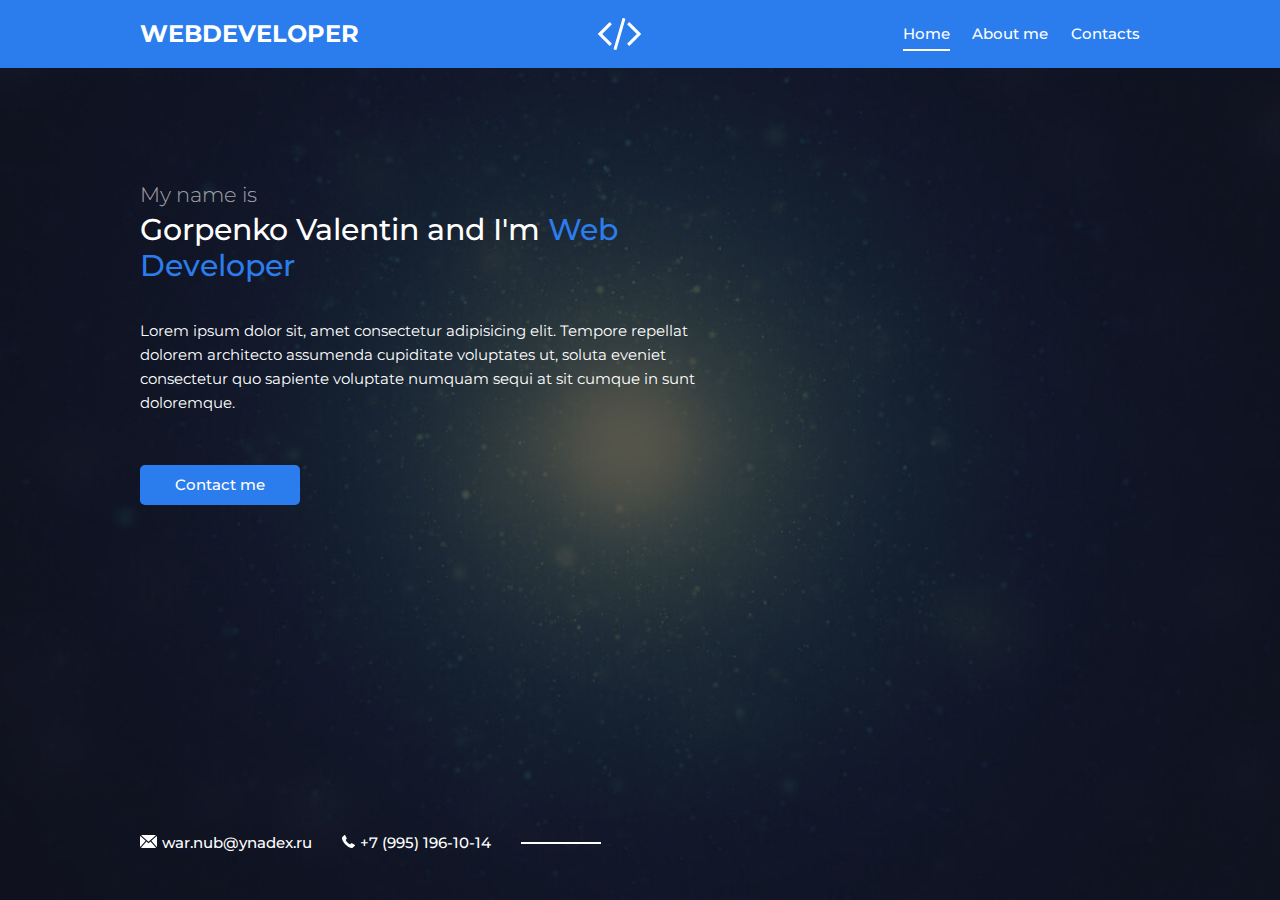
<file: index.html>
<!DOCTYPE html>
<html lang="en">

<head>
    <meta charset="UTF-8">
    <meta http-equiv="X-UA-Compatible" content="IE=edge">
    <meta name="viewport" content="width=device-width, initial-scale=1.0">
    <link rel="stylesheet" href="css/style.css">
    <link rel="preconnect" href="https://fonts.googleapis.com">
    <link rel="preconnect" href="https://fonts.gstatic.com" crossorigin>
    <link href="https://fonts.googleapis.com/css2?family=Montserrat:wght@300;400;500;700&display=swap" rel="stylesheet">
    <link rel="icon" type="image/png" href="img/favicon.png">
    <title>Personal folio</title>
</head>

<body>
    <div class="page">

        <!-- Header -->
        <header class="header">
            <div class="container">
                <div class="header-inner">
                    <div class="header-brand">
                        WEBDEVELOPER
                    </div>
                    <div class="header-logo">
                        <img src="img/code.svg" alt="logo">
                    </div>
                    <nav class="header-nav">
                        <a href="index.html" class="header-nav-link active">Home</a>
                        <a href="about.html" class="header-nav-link">About me</a>
                        <a href="contacts.html" class="header-nav-link">Contacts</a>
                    </nav>
                </div>
            </div>
            <!-- /.container -->
        </header>

        <!-- Main -->
        <div class="container">
            <main class="content">
                <div class="content-header">
                    <h2 class="subtitle">My name is</h2>
                    <h1 class="title">Gorpenko Valentin and I'm <span>Web Developer</span></h1>
                </div>
                <div class="text">
                    <p>
                        Lorem ipsum dolor sit, amet consectetur adipisicing elit. Tempore repellat dolorem architecto assumenda cupiditate voluptates ut, soluta eveniet consectetur quo sapiente voluptate numquam sequi at sit cumque in sunt doloremque.
                    </p>
                </div>

                <a class="btn" href="contacts.html">Contact me</a>
            </main>
        </div>

        <!-- Main -->
        <footer class="footer">
            <div class="container">
                <div class="contacts">
                    <a class="contacts-link" href="mailto:war.nub@yandex.ru">
                        <img class="contacts-icon" src="img/mail.svg" alt="mail-icon">war.nub@ynadex.ru
                    </a>
                    <a class="contacts-link" href="tel:+79951961014">
                        <img class="contacts-icon" src="img/tel.svg" alt="tel-icon">+7 (995) 196-10-14
                    </a>
                </div>
            </div>
        </footer>

    </div>
    <!-- /.page -->
</body>

</html>
</file>
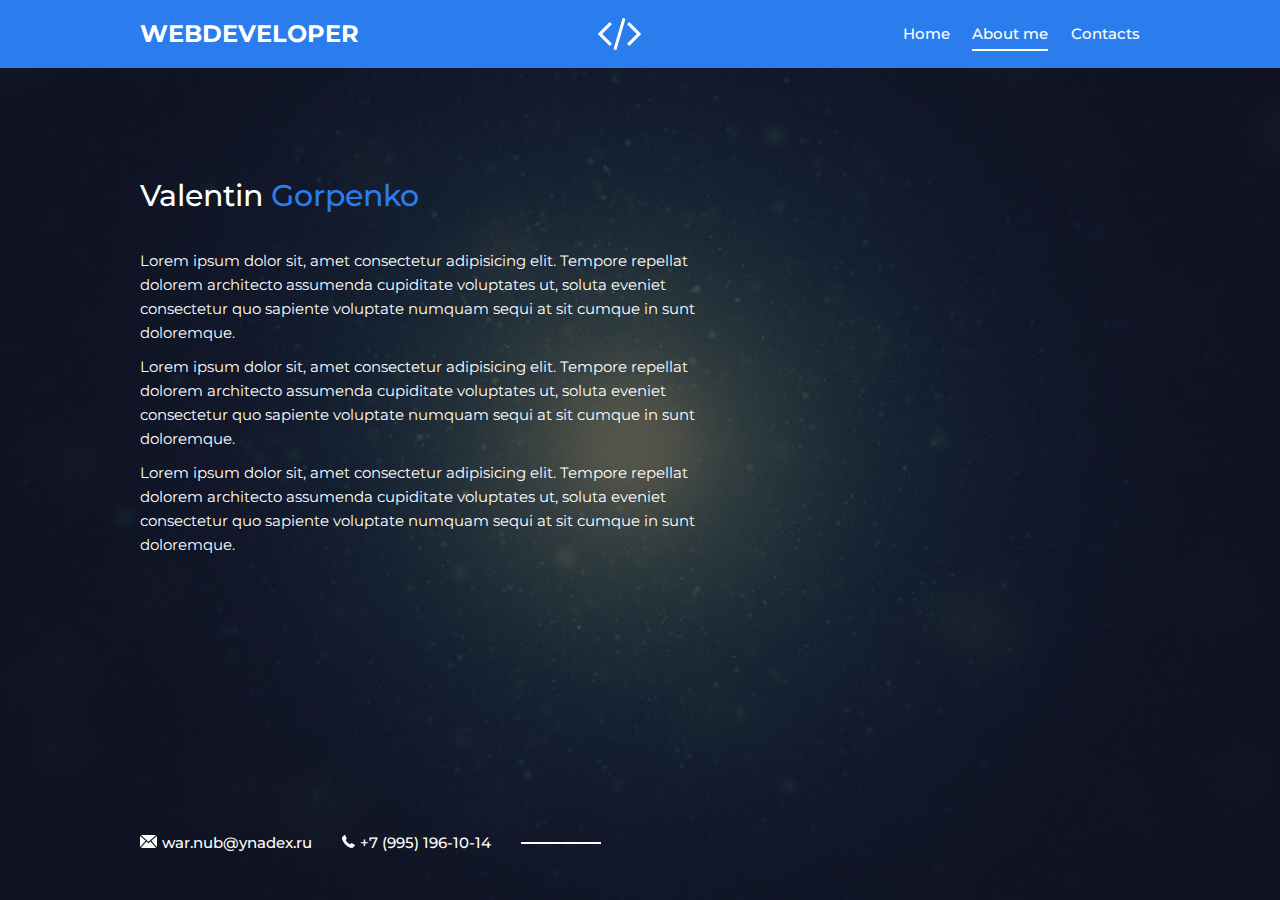
<file: about.html>
<!DOCTYPE html>
<html lang="en">

<head>
    <meta charset="UTF-8">
    <meta http-equiv="X-UA-Compatible" content="IE=edge">
    <meta name="viewport" content="width=device-width, initial-scale=1.0">
    <link rel="stylesheet" href="css/style.css">
    <link rel="preconnect" href="https://fonts.googleapis.com">
    <link rel="preconnect" href="https://fonts.gstatic.com" crossorigin>
    <link href="https://fonts.googleapis.com/css2?family=Montserrat:wght@300;400;500;700&display=swap" rel="stylesheet">
    <link rel="icon" type="image/png" href="img/favicon.png">
    <title>Personal folio</title>
</head>

<body>
    <div class="page">

        <!-- Header -->
        <header class="header">
            <div class="container">
                <div class="header-inner">
                    <div class="header-brand">
                        WEBDEVELOPER
                    </div>
                    <div class="header-logo">
                        <img src="img/code.svg" alt="logo">
                    </div>
                    <nav class="header-nav">
                        <a href="index.html" class="header-nav-link">Home</a>
                        <a href="about.html" class="header-nav-link active">About me</a>
                        <a href="contacts.html" class="header-nav-link">Contacts</a>
                    </nav>
                </div>
            </div>
            <!-- /.container -->
        </header>

        <!-- Main -->
        <div class="container">
            <main class="content">
                <div class="content-header">
                    <h1 class="title">Valentin <span>Gorpenko</span></h1>
                </div>
                <div class="text">
                    <p>
                        Lorem ipsum dolor sit, amet consectetur adipisicing elit. Tempore repellat dolorem architecto assumenda cupiditate voluptates ut, soluta eveniet consectetur quo sapiente voluptate numquam sequi at sit cumque in sunt doloremque.
                    </p>
                    <p>
                        Lorem ipsum dolor sit, amet consectetur adipisicing elit. Tempore repellat dolorem architecto assumenda cupiditate voluptates ut, soluta eveniet consectetur quo sapiente voluptate numquam sequi at sit cumque in sunt doloremque.
                    </p>
                    <p>
                        Lorem ipsum dolor sit, amet consectetur adipisicing elit. Tempore repellat dolorem architecto assumenda cupiditate voluptates ut, soluta eveniet consectetur quo sapiente voluptate numquam sequi at sit cumque in sunt doloremque.
                    </p>
                </div>
            </main>
        </div>

        <!-- Main -->
        <footer class="footer">
            <div class="container">
                <div class="contacts">
                    <a class="contacts-link" href="mailto:war.nub@yandex.ru">
                        <img class="contacts-icon" src="img/mail.svg" alt="mail-icon">war.nub@ynadex.ru
                    </a>
                    <a class="contacts-link" href="tel:+79951961014">
                        <img class="contacts-icon" src="img/tel.svg" alt="tel-icon">+7 (995) 196-10-14
                    </a>
                </div>
            </div>
        </footer>

    </div>
    <!-- /.page -->
</body>

</html>
</file>
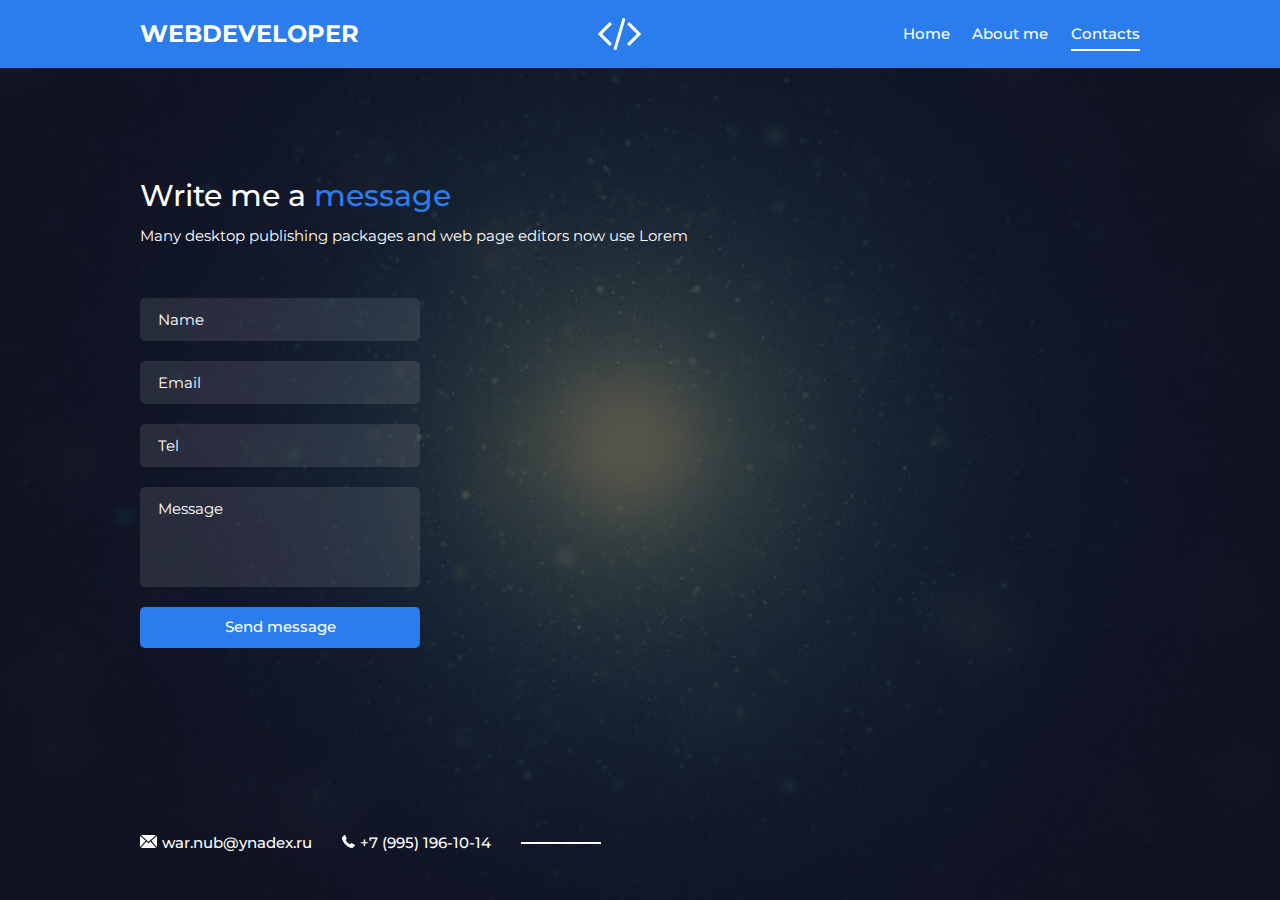
<file: contacts.html>
<!DOCTYPE html>
<html lang="en">

<head>
    <meta charset="UTF-8">
    <meta http-equiv="X-UA-Compatible" content="IE=edge">
    <meta name="viewport" content="width=device-width, initial-scale=1.0">
    <link rel="stylesheet" href="css/style.css">
    <link rel="preconnect" href="https://fonts.googleapis.com">
    <link rel="preconnect" href="https://fonts.gstatic.com" crossorigin>
    <link href="https://fonts.googleapis.com/css2?family=Montserrat:wght@300;400;500;700&display=swap" rel="stylesheet">
    <link rel="icon" type="image/png" href="img/favicon.png">
    <title>Personal folio</title>
</head>

<body>
    <div class="page">

        <!-- Header -->
        <header class="header">
            <div class="container">
                <div class="header-inner">
                    <div class="header-brand">
                        WEBDEVELOPER
                    </div>
                    <div class="header-logo">
                        <img src="img/code.svg" alt="logo">
                    </div>
                    <nav class="header-nav">
                        <a href="index.html" class="header-nav-link">Home</a>
                        <a href="about.html" class="header-nav-link">About me</a>
                        <a href="contacts.html" class="header-nav-link active">Contacts</a>
                    </nav>
                </div>
            </div>
            <!-- /.container -->
        </header>

        <!-- Main -->
        <div class="container">
            <main class="content">
                <div class="content-header">
                    <h1 class="title">Write me a <span>message</span></h1>
                    <div class="text">
                        <p>Many desktop publishing packages and web page editors now use Lorem</p>
                    </div>
                </div>

                <form class="form" action="/" method="post">
                    <div class="form-group">
                        <input type="text" class="input" placeholder="Name" name="name">
                    </div>
                    <div class="form-group">
                        <input type="email" class="input" placeholder="Email" name="Email">
                    </div>
                    <div class="form-group">
                        <input type="tel" class="input" placeholder="Tel" name="Phone">
                    </div>
                    <div class="form-group">
                        <textarea class="textarea" placeholder="Message" name="Text"></textarea>
                    </div>
                    <div class="form-group">
                        <button class="btn btn-full" type="submit">Send message</button>
                    </div>       
                </form>
            </main>
        </div>

        <!-- Main -->
        <footer class="footer">
            <div class="container">
                <div class="contacts">
                    <a class="contacts-link" href="mailto:war.nub@yandex.ru">
                        <img class="contacts-icon" src="img/mail.svg" alt="mail-icon">war.nub@ynadex.ru
                    </a>
                    <a class="contacts-link" href="tel:+79951961014">
                        <img class="contacts-icon" src="img/tel.svg" alt="tel-icon">+7 (995) 196-10-14
                    </a>
                </div>
            </div>
        </footer>

    </div>
    <!-- /.page -->
</body>

</html>
</file>
<file: css/style.css>
html {
    font-size: 15px;
}

body {
    margin: 0;
    font-family: 'Montserrat', sans-serif;
    font-size: 1rem;
    line-height: 1.6;
}

*,
*:before,
*:after {
    box-sizing: border-box;
}

h1, h2, h3, h4, h5, h6 {
    margin: 0;
}

p {
    margin: 0 0 10px;
}

.container {
    width: 100%;
    max-width: 1030px;
    margin: 0 auto;
    padding: 0 1rem;
}

/* page */

.page {
    width: 100%;
    height: 100vh;
    min-height: 770px;
    position: relative;
    background: #000 url("../img/bg.jpg") center no-repeat;
    background-size: cover;
    overflow: hidden;
}

/* header */

.header {
    background: #2b7ded;
    padding: 1rem 0;
    margin-bottom: 110px;
}

.header-inner {
    display: flex;
    justify-content: space-between;
    align-items: center;
}

.header-brand {
    font-size: 1.6rem;
    color: #fff;
    text-transform: uppercase;
    font-weight: 700;
}

.header-logo img {
    display: block;
}

.header-nav {
    display: flex;
}

.header-nav-link {
    margin-left: 1.5rem;
    color: #fff;
    font-size: 1rem;
    font-weight: 500;
    text-decoration: none;
    transition: color .2s linear;
}

.header-nav-link:hover {
    color: #b2e3fd
}

.header-nav-link.active {
    position: relative;
}

.header-nav-link.active:after {
    content: "";
    width: 100%;
    height: 2px;
    background-color: #fff;
    position: absolute;
    left: 0;
    bottom: -5px;
}

/* content */

.content {
    height: 100%;
    width: 100%;
    max-width: 565px;
}

.content-header {
    margin-bottom: 35px;
}

.subtitle {
    font-size: 1.4rem;
    color: rgba(255, 255, 255, .6);
    font-weight: 300;
}

.title {
    font-size: 2rem;
    color: #fff;
    font-weight: 500;
    line-height: 1.2;
    margin-bottom: 10px;
}

.title span {
    color: #2b7ded;
}

.text {
    font-size: 1rem;
    color: #fff;
    margin-bottom: 50px;
}

/* btn */

.btn {
    display: inline-block;
    font-size: 1rem;
    line-height: 1.1;
    color: #fff;
    font-weight: 500;
    background-color: #2b7ded;
    border-radius: 5px;
    text-decoration: none;
    padding: 12px 35px;
    transition: background-color .2s linear;
    border: none;
    font-family: inherit;
    cursor: pointer;
}

.btn:hover {
    background-color: #1461cb;
}

.btn-full {
    display: block;
    width: 100%;
}

/* Footer */

.footer {
    width: 100%;
    position: absolute;
    bottom: 45px;
    left: 0;
}

/* Contacts */

.contacts {
    display: flex;
    align-items: center;
}

.contacts-link {
    margin-right: 2rem;
    font-size: 1rem;
    color: #fff;
    text-decoration: none;
    font-weight: 500;
}

.contacts-link:last-child {
    margin-right: 0;
    position: relative;
}

.contacts-link:last-child:after {
    content: "";
    display: block;
    width: 80px;
    height: 2px;
    margin-left: 2rem;
    background-color: #fff;
    position: absolute;
    left: 100%;
    top: 11px;
    pointer-events: none;
}

.contacts-link:hover {
    text-decoration: underline;
}

.contacts-icon {
    margin-right: 5px;
}

/* Form */

.form {
    width: 100%;
    max-width: 280px;
}

.form-group {
    margin-bottom: 20px;
}

.input,
.textarea {
    padding: 12px 18px;
    display: block;
    width: 100%;
    font-family: inherit;
    font-size: 1rem;
    border: 0;
    background-color: rgba(255, 255, 255, .1);
    color: #fff;
    border-radius: 5px;
}

.textarea {
    height: 100px;
    resize: none;
}

.input::placeholder,
.textarea::placeholder {
    color: #fff;
}

/* Media */

@media (max-width: 767px) {
    
    .page {
        min-height: 100vh;
        height: auto;
        padding-bottom: 2rem;
    }
        
    .content {
        margin-bottom: 50px;
    }
    
    .footer {
        position: static;
    }
    
    .header {
        margin-bottom: 50px;
    }
    
    .header-logo {
        display: none;
    }
    
    .header-brand {
        font-size: 1.2rem;
    }
    
    .content {
        max-width: none;
        text-align: center;
    }
    
    .contacts {
        flex-direction: column;
    }
    
    .contacts-link {
        margin-right: 0;
        margin-bottom: 0.5rem;
    }
    
    .contacts-link:last-child {
        margin-bottom: 0;
    }
    
    .contacts-link:last-child:after {
        display: none;
    }
    
    .form {
        margin: 0 auto;
    }
    
    
}

@media (max-width: 565px) {
    
    
    
    .header-inner {
        flex-direction: column;
    }
    
    .header-brand {
        margin-bottom: 1rem;
    }
    
}

@media (max-width: 320px) {
    
    .subtitle {
        font-size: 1.2rem;
    }
    
    .title {
        font-size: 1.6rem;
    }
    
}
</file>
